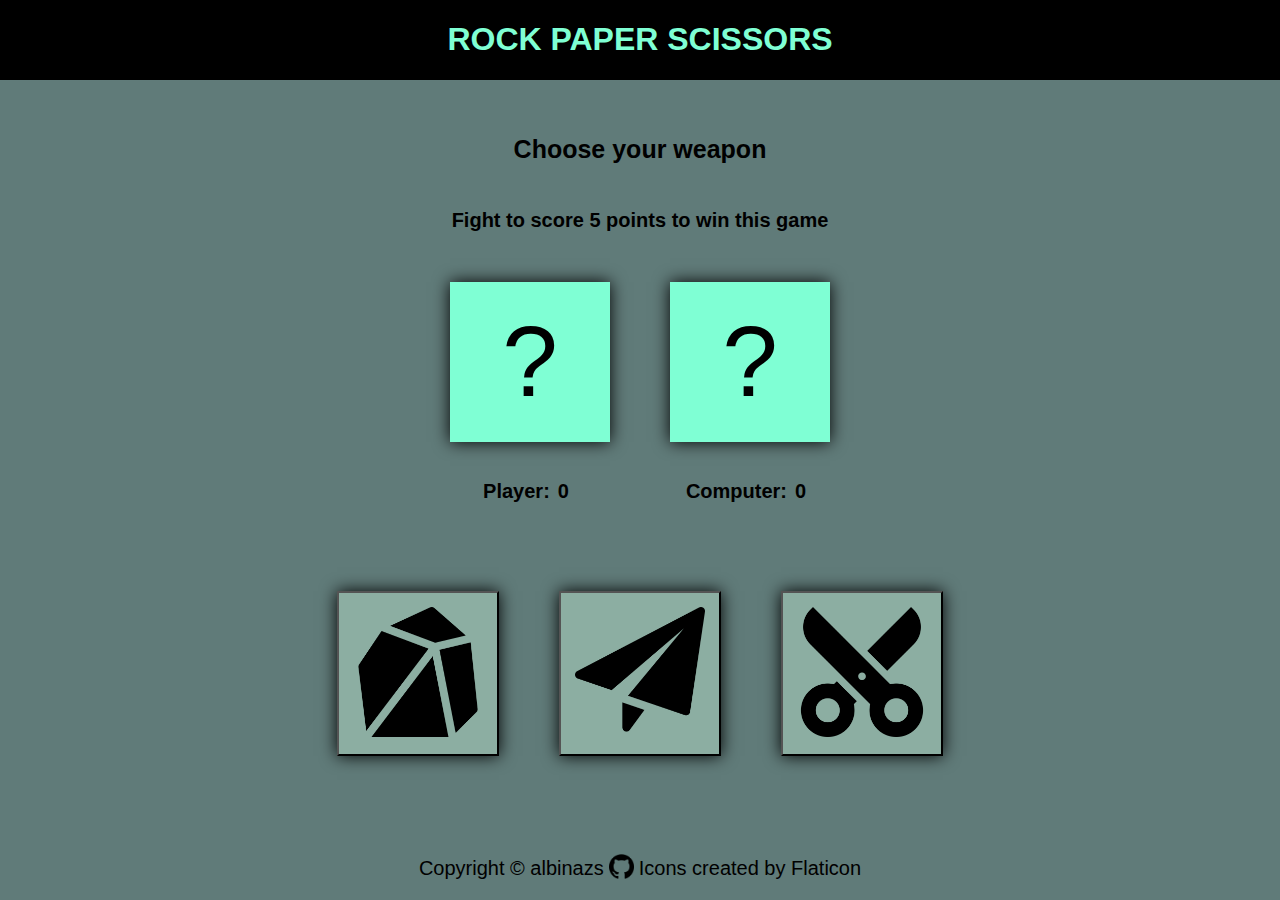
<file: index.html>
<!DOCTYPE html>
<html lang="en">
<head>
    <meta charset="UTF-8">
    <meta http-equiv="X-UA-Compatible" content="IE=edge">
    <meta name="viewport" content="width=device-width, initial-scale=1.0">
    <title>Rock Paper Scissors</title>
    <link rel="stylesheet" href="style.css">
    <script src="script.js" defer></script>
    <link rel="shortcut icon" href="#">
</head>
<body>
<div class="header">
    <h1>ROCK PAPER SCISSORS</h1>
</div>   
<div class="main">
    <div class="message">
        <h3>Choose your weapon</h3>
        <p class="m">Fight to score 5 points to win this game</p>
    </div>
    <div class="game">
        <div class="player">
            <div class="choice p">?</div>
            <div class="score">Player:<span class="ps">0</span></div>
        </div>
        <div class="computer">
            <div class="choice c">?</div>
            <div class="score">Computer:<span class="cs">0</span></div>
        </div>
    </div>
    <div class="buttons">
            <button class="rock">
                <img src="./img/rock.png" alt="rock">
            </button>
            <button class="paper">
                <img src="./img/paper.png" alt="paper">
            </button>
            <button class="scissors">
                <img src="./img/scissors.png" alt="scissors">
            </button>
        </div>
    </div>
</div>
<div class="footer">
    <p>Copyright &#169; albinazs</p>
    <a href="https://github.com/albinazs/rock-paper-scissors"><img src="./img/github.png"/></a>
    <a href="https://www.flaticon.com" title="icons">Icons created by Flaticon</a>    
</div>
<div class="modal endgameModal">
    <p class="modal-title endgameMessage"></p>
    <button class="restart">Play again</button>
</div>
<div class="overlay"></div>
</body>
</html>
</file>
<file: style.css>
html {
    /* footer support */
    position: relative;
    min-height: 100%;
  }


body {
    margin: 0;
    padding: 0;
    font-family: roboto, sans-serif;
    background-color:hsl(176, 12%, 43%);
    /* footer support */
    margin-bottom: 100px; 
}

/*HEADER*/
.header {
    display: flex;
    justify-content: center;
    background-color: black;
    color: aquamarine;
}

/*MESSAGE*/
.message {
    display: flex;
    flex-direction: column;
    align-items: center;
    padding-top: 30px;
}

.message h3 {
    font-size: 25px;

}

.message p {
    font-size: 20px;
    font-weight: 600;
}

/*GAME*/
.game {
    display: flex;
    justify-content: center;
    align-items: center;
}

.choice {
    width: 160px;
    height: 160px;
    box-shadow: 0 0 1rem;
    margin: 30px;
    display: flex;
    justify-content: center;
    align-items: center;
    font-size: 100px;
    background-color: aquamarine;
}

.score {
    display: flex;
    justify-content: center;
    align-items: center;
    font-size: 20px;
    font-weight: 600;
}

.cs,
.ps {
    margin: 8px;
}

/*BUTTONS*/
.buttons {
    display: flex;
    justify-content: center; 
    align-items: center;
    padding-top: 50px;
}

.buttons img {
    width: 130px;   
}

button {
    margin: 30px;
    padding: 14px;
    box-shadow: 0 0 1rem;
    background-color: rgb(140, 174, 162);
    cursor: pointer;
    transition: all .07s ease;
}

button * {
    pointer-events: none;
}

.animated {
    transform: scale(1.1);
    box-shadow: 0 0 2rem;
    transition: all .07s ease;
}

/*FOOTER*/
.footer {
    /*fix position*/
    position: absolute;
    bottom: 0;
    width: 100%;
    display: flex;
    justify-content: center; 
    align-items: center; 
    font-size: 20px;
}

.footer img {
    max-width: 25px;
    margin: 5px;
    cursor: pointer;
}

a {
    text-decoration: none;
    color: black;
}

/*MODALS - by michalosman*/

.modal {
    position: fixed;
    z-index: 1;
    top: 50%;
    left: 50%;
    width: 300px;
    padding: 30px;
    border-radius: 10px;
    text-align: center;
    font-size: 30px;
    user-select: none;
    transform: translate(-50%, -50%) scale(0);
    transition: 200ms ease-in-out;
  }
  
  .modal.active {
    transform: translate(-50%, -50%) scale(1);
    background-color: rgb(140, 174, 162);
  }

  .restart {
    padding: 10px 20px;
    font-size: 20px;
    font-weight: 600;
  }

  .overlay {
    display: none;
    position: fixed;
    top: 0;
    left: 0;
    width: 100%;
    height: 100%;
    background-color: black;
    opacity: 0.6;
  }  
 
  .overlay.active {
    display: block;
  }
</file>
